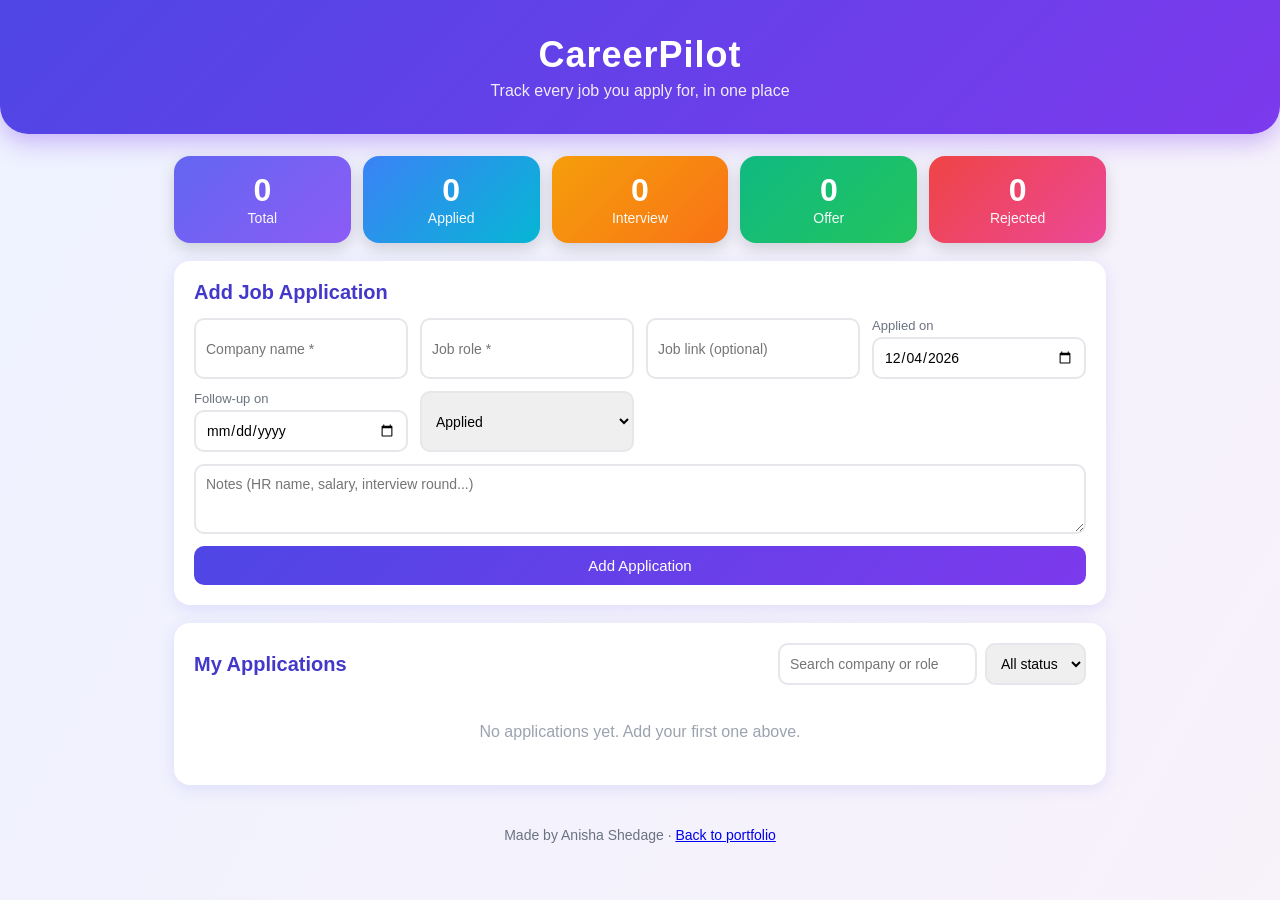
<file: careerpilot.html>
<!DOCTYPE html>
<html lang="en">
<head>
  <meta charset="UTF-8">
  <meta name="viewport" content="width=device-width, initial-scale=1.0">
  <title>CareerPilot - Job Application Tracker</title>
  <link rel="stylesheet" href="careerpilot.css">
</head>
<body>
  <header>
    <div>
      <h1>CareerPilot</h1>
      <p>Track every job you apply for, in one place</p>
    </div>
  </header>

  <main>
    <section class="stats" id="stats"></section>

    <section class="card">
      <h2>Add Job Application</h2>
      <form id="jobForm">
        <input type="text" id="company" placeholder="Company name *" required>
        <input type="text" id="role" placeholder="Job role *" required>
        <input type="url" id="link" placeholder="Job link (optional)">
        <label>Applied on <input type="date" id="appliedDate" required></label>
        <label>Follow-up on <input type="date" id="followUp"></label>
        <select id="status">
          <option>Applied</option>
          <option>Interview</option>
          <option>Offer</option>
          <option>Rejected</option>
        </select>
        <textarea id="notes" placeholder="Notes (HR name, salary, interview round...)"></textarea>
        <button type="submit">Add Application</button>
      </form>
    </section>

    <section class="card">
      <div class="toolbar">
        <h2>My Applications</h2>
        <div>
          <input type="text" id="search" placeholder="Search company or role">
          <select id="filter">
            <option value="">All status</option>
            <option>Applied</option>
            <option>Interview</option>
            <option>Offer</option>
            <option>Rejected</option>
          </select>
        </div>
      </div>
      <div id="list"></div>
    </section>
  </main>

  <footer>Made by Anisha Shedage &middot; <a href="index.html">Back to portfolio</a></footer>
  <script src="careerpilot.js"></script>
</body>
</html>
</file>
<file: careerpilot.css>
* { box-sizing: border-box; margin: 0; padding: 0; }
body { font-family: "Segoe UI", Arial, sans-serif; background: linear-gradient(120deg, #eef2ff, #fdf2f8, #ecfeff); background-size: 300% 300%; animation: bgMove 14s ease infinite; color: #1f2937; min-height: 100vh; }
@keyframes bgMove { 0% { background-position: 0% 50%; } 50% { background-position: 100% 50%; } 100% { background-position: 0% 50%; } }
@keyframes slideUp { from { opacity: 0; transform: translateY(30px); } to { opacity: 1; transform: translateY(0); } }
@keyframes popIn { from { opacity: 0; transform: scale(.85); } to { opacity: 1; transform: scale(1); } }
@keyframes float { 0%, 100% { transform: translateY(0); } 50% { transform: translateY(-8px); } }

header { background: linear-gradient(135deg, #4f46e5, #7c3aed, #ec4899, #4f46e5); background-size: 300% 300%; animation: bgMove 8s ease infinite; color: #fff; padding: 34px 20px; text-align: center; border-radius: 0 0 28px 28px; box-shadow: 0 8px 24px rgba(124, 58, 237, .35); }
header h1 { font-size: 36px; letter-spacing: 1px; animation: float 3s ease-in-out infinite; }
header p { opacity: .9; margin-top: 6px; }
main { max-width: 960px; margin: 22px auto; padding: 0 14px; }
.card { background: #fff; border-radius: 16px; padding: 20px; margin-bottom: 18px; box-shadow: 0 4px 16px rgba(79, 70, 229, .12); animation: slideUp .6s ease both; }
h2 { font-size: 20px; margin-bottom: 14px; color: #4338ca; }

.stats { display: grid; grid-template-columns: repeat(auto-fit, minmax(130px, 1fr)); gap: 12px; margin-bottom: 18px; }
.stat { border-radius: 16px; padding: 16px; text-align: center; color: #fff; box-shadow: 0 6px 16px rgba(0, 0, 0, .15); animation: popIn .5s ease both; transition: transform .25s; }
.stat:hover { transform: translateY(-6px) scale(1.04); }
.stat b { display: block; font-size: 32px; }
.stat span { font-size: 14px; opacity: .95; }
.s-Total { background: linear-gradient(135deg, #6366f1, #8b5cf6); }
.s-Applied { background: linear-gradient(135deg, #3b82f6, #06b6d4); }
.s-Interview { background: linear-gradient(135deg, #f59e0b, #f97316); }
.s-Offer { background: linear-gradient(135deg, #10b981, #22c55e); }
.s-Rejected { background: linear-gradient(135deg, #ef4444, #ec4899); }

form { display: grid; grid-template-columns: repeat(auto-fit, minmax(200px, 1fr)); gap: 12px; }
form label { font-size: 13px; color: #6b7280; display: flex; flex-direction: column; gap: 4px; }
input, select, textarea { padding: 10px; border: 2px solid #e5e7eb; border-radius: 10px; font-size: 14px; font-family: inherit; width: 100%; transition: border-color .25s, box-shadow .25s; }
input:focus, select:focus, textarea:focus { outline: none; border-color: #7c3aed; box-shadow: 0 0 0 4px rgba(124, 58, 237, .15); }
textarea { grid-column: 1 / -1; min-height: 70px; resize: vertical; }
button { background: linear-gradient(135deg, #4f46e5, #7c3aed); color: #fff; border: 0; padding: 11px 18px; border-radius: 10px; font-size: 15px; cursor: pointer; transition: transform .2s, box-shadow .2s; }
button:hover { transform: translateY(-2px); box-shadow: 0 6px 14px rgba(79, 70, 229, .4); }
button:active { transform: scale(.96); }
form button { grid-column: 1 / -1; }

.toolbar { display: flex; justify-content: space-between; align-items: center; flex-wrap: wrap; gap: 10px; margin-bottom: 14px; }
.toolbar h2 { margin: 0; }
.toolbar div { display: flex; gap: 8px; flex-wrap: wrap; }
.toolbar input, .toolbar select { width: auto; }

.job { border: 1px solid #e5e7eb; border-left: 6px solid #3b82f6; border-radius: 12px; padding: 14px; margin-bottom: 12px; display: grid; gap: 6px; background: #fff; animation: slideUp .45s ease both; transition: transform .25s, box-shadow .25s; }
.job:hover { transform: translateX(6px); box-shadow: 0 6px 16px rgba(0, 0, 0, .1); }
.job.Interview { border-left-color: #f59e0b; }
.job.Offer { border-left-color: #10b981; }
.job.Rejected { border-left-color: #ef4444; }
.job h3 { font-size: 17px; }
.job h3 small { font-weight: 400; color: #6b7280; }
.job p { font-size: 14px; color: #4b5563; }
.job a { color: #7c3aed; font-size: 14px; }
.badge { display: inline-block; padding: 3px 10px; border-radius: 20px; font-size: 12px; color: #fff; margin-left: 8px; vertical-align: middle; }
.badge.Applied { background: #3b82f6; }
.badge.Interview { background: #f59e0b; }
.badge.Offer { background: #10b981; animation: float 2s ease-in-out infinite; }
.badge.Rejected { background: #ef4444; }
.actions { display: flex; gap: 8px; align-items: center; flex-wrap: wrap; margin-top: 4px; }
.actions select { width: auto; }
.actions .del { background: linear-gradient(135deg, #ef4444, #ec4899); padding: 8px 14px; font-size: 14px; }
.due { color: #dc2626; font-weight: 600; animation: float 1.2s ease-in-out infinite; display: inline-block; }
.empty { text-align: center; color: #9ca3af; padding: 24px; }
footer { text-align: center; padding: 20px; color: #6b7280; font-size: 14px; }
</file>
